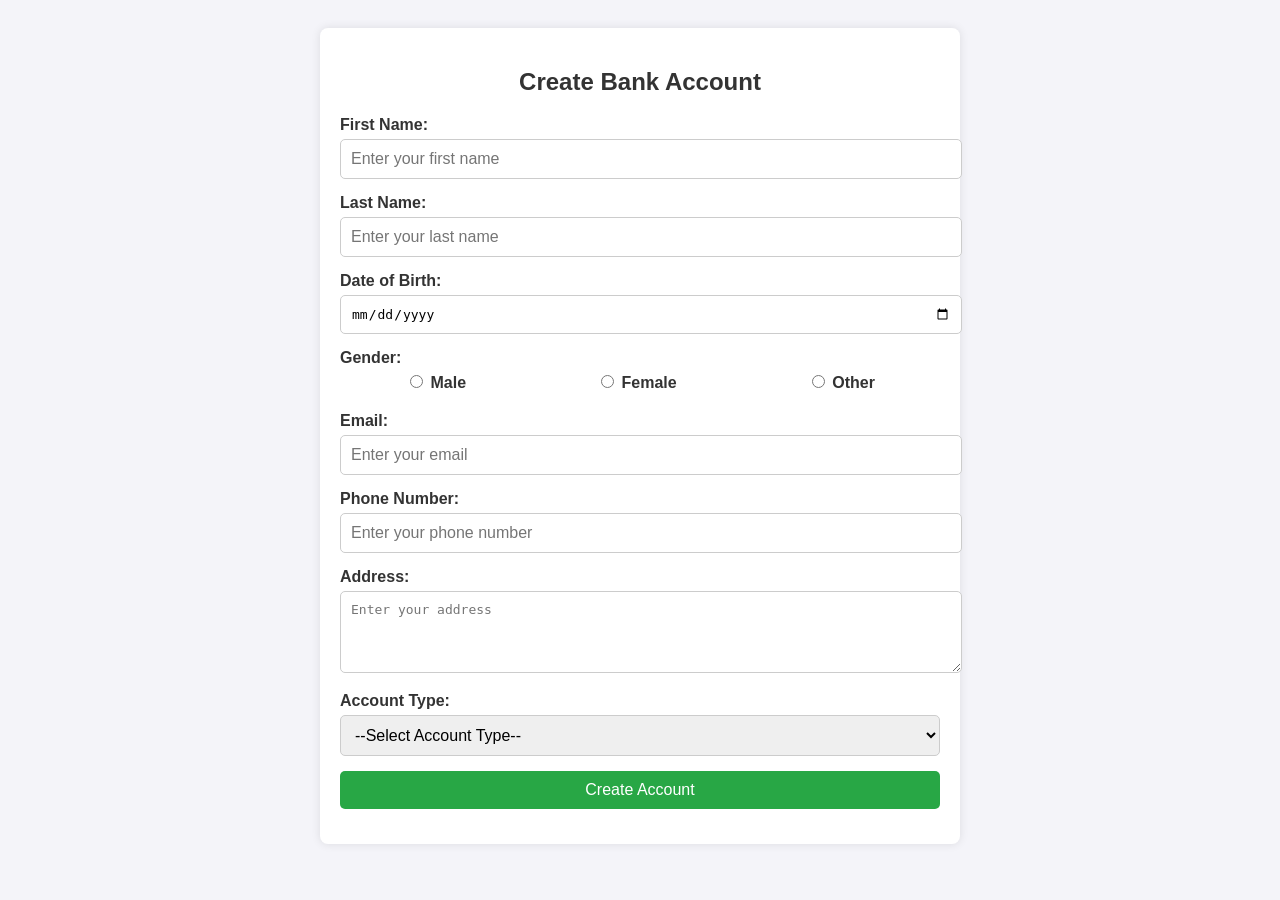
<file: createaccount.html>
<!DOCTYPE html>
<html lang="en">
<head>
    <meta charset="UTF-8">
    <meta name="viewport" content="width=device-width, initial-scale=1.0">
    <title>Bank Account Creation Form</title>
    <style>
        body {
            font-family: Arial, sans-serif;
            background-color: #f4f4f9;
            padding: 20px;
        }
        .container {
            max-width: 600px;
            margin: auto;
            background-color: white;
            padding: 20px;
            box-shadow: 0 0 10px rgba(0, 0, 0, 0.1);
            border-radius: 8px;
        }
        h2 {
            text-align: center;
            color: #333;
        }
        .form-group {
            margin-bottom: 15px;
        }
        .form-group label {
            display: block;
            font-weight: bold;
            margin-bottom: 5px;
            color: #333;
        }
        .form-group input,
        .form-group select,
        .form-group textarea {
            width: 100%;
            padding: 10px;
            font-size: 1em;
            border: 1px solid #ccc;
            border-radius: 5px;
        }
        .form-group input[type="radio"] {
            width: auto;
        }
        .form-group .radio-group {
            display: flex;
            justify-content: space-around;
        }
        .form-group button {
            width: 100%;
            padding: 10px;
            background-color: #28a745;
            color: white;
            font-size: 1em;
            border: none;
            border-radius: 5px;
            cursor: pointer;
        }
        .form-group button:hover {
            background-color: #218838;
        }
        @media (max-width: 600px) {
            .form-group .radio-group {
                flex-direction: column;
                align-items: flex-start;
            }
        }
    </style>
</head>
<body>
    <div class="container">
        <h2>Create Bank Account</h2>
        <form action="/submit" method="POST">
            <!-- Personal Details -->
            <div class="form-group">
                <label for="fname">First Name:</label>
                <input type="text" id="fname" name="fname" placeholder="Enter your first name" required>
            </div>

            <div class="form-group">
                <label for="lname">Last Name:</label>
                <input type="text" id="lname" name="lname" placeholder="Enter your last name" required>
            </div>

            <div class="form-group">
                <label for="dob">Date of Birth:</label>
                <input type="date" id="dob" name="dob" required>
            </div>

            <!-- Gender -->
            <div class="form-group">
                <label>Gender:</label>
                <div class="radio-group">
                    <label><input type="radio" name="gender" value="male" required> Male</label>
                    <label><input type="radio" name="gender" value="female"> Female</label>
                    <label><input type="radio" name="gender" value="other"> Other</label>
                </div>
            </div>

            <!-- Contact Details -->
            <div class="form-group">
                <label for="email">Email:</label>
                <input type="email" id="email" name="email" placeholder="Enter your email" required>
            </div>

            <div class="form-group">
                <label for="phone">Phone Number:</label>
                <input type="tel" id="phone" name="phone" placeholder="Enter your phone number" required>
            </div>

            <!-- Address -->
            <div class="form-group">
                <label for="address">Address:</label>
                <textarea id="address" name="address" rows="4" placeholder="Enter your address" required></textarea>
            </div>

            <!-- Account Type -->
            <div class="form-group">
                <label for="account_type">Account Type:</label>
                <select id="account_type" name="account_type" required>
                    <option value="">--Select Account Type--</option>
                    <option value="savings">Savings Account</option>
                    <!-- <option value="checking">Checking Account</option> -->
                    <option value="business">Business Account</option>
                </select>
            </div>

            <!-- Submit Button -->
            <div class="form-group">
                <button type="submit">Create Account</button>
            </div>
        </form>
    </div>
    <script>
        document.querySelector('form').addEventListener('submit', async function (e) {
            e.preventDefault();
    
            const formData = new FormData(this);
            const data = Object.fromEntries(formData.entries());
    
            try {
                const response = await fetch('http://localhost:3307/createaccount', {
                    method: 'POST',
                    headers: { 'Content-Type': 'application/json' },
                    body: JSON.stringify(data)
                });
    
                const result = await response.json();
                alert(result.message);
            } catch (error) {
                console.error('Error:', error);
                alert('There was an error creating the account.');
            }
        });
    </script>
</body>
</html>
</file>
